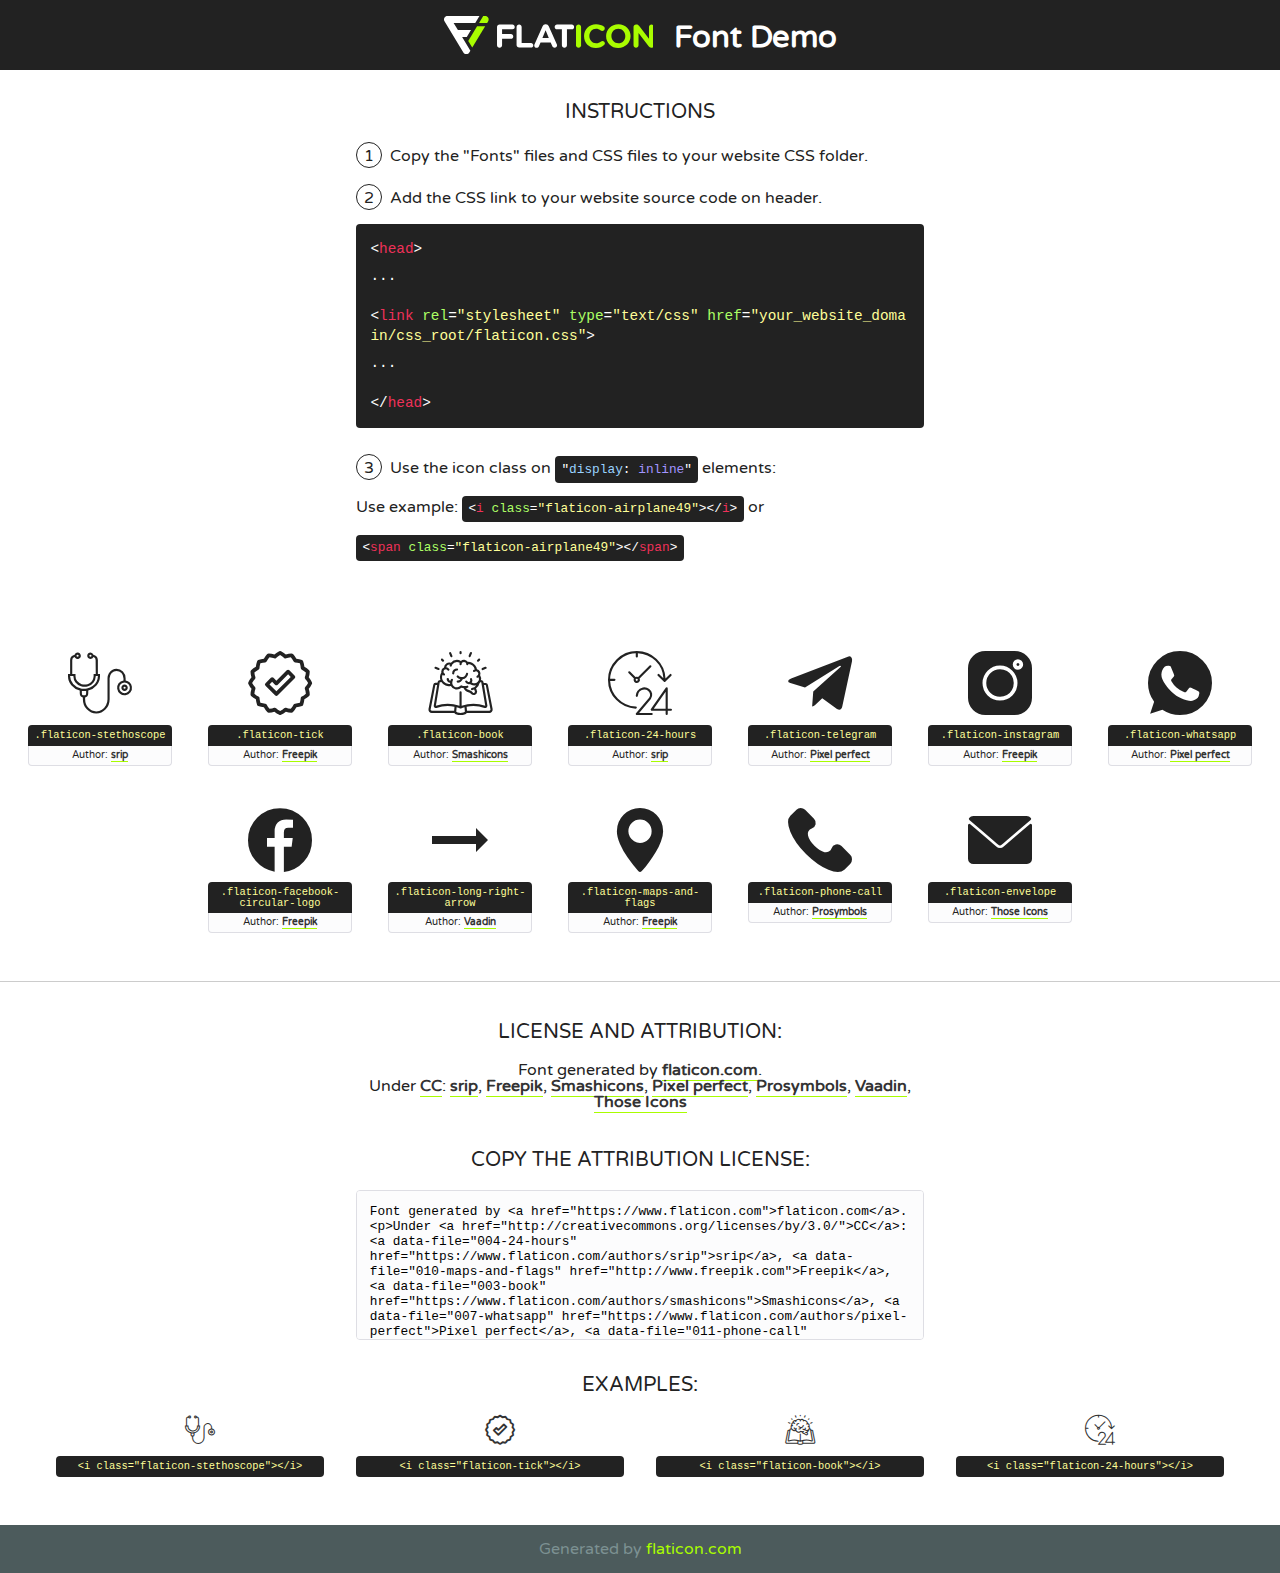
<file: src/assets/images/flaticon/flaticon.html>
<!DOCTYPE html>
<!--
  Flaticon icon font: Flaticon
  Creation date: 07/11/2020 18:33
-->
<html>
<!DOCTYPE html>
<html>

<head>
    <title>Flaticon WebFont</title>
    <link href="http://fonts.googleapis.com/css?family=Varela+Round" rel="stylesheet" type="text/css" />
    <link rel="stylesheet" type="text/css" href="flaticon.css">
    <meta charset="UTF-8">
    <style>
    html, body, div, span, applet, object, iframe,
    h1, h2, h3, h4, h5, h6, p, blockquote, pre,
    a, abbr, acronym, address, big, cite, code,
    del, dfn, em, img, ins, kbd, q, s, samp,
    small, strike, strong, sub, sup, tt, var,
    b, u, i, center,
    dl, dt, dd, ol, ul, li,
    fieldset, form, label, legend,
    table, caption, tbody, tfoot, thead, tr, th, td,
    article, aside, canvas, details, embed, 
    figure, figcaption, footer, header, hgroup, 
    menu, nav, output, ruby, section, summary,
    time, mark, audio, video {
        margin: 0;
        padding: 0;
        border: 0;
        font-size: 100%;
        font: inherit;
        vertical-align: baseline;
    }
    /* HTML5 display-role reset for older browsers */
    article, aside, details, figcaption, figure, 
    footer, header, hgroup, menu, nav, section {
        display: block;
    }
    body {
        line-height: 1;
    }
    ol, ul {
        list-style: none;
    }
    blockquote, q {
        quotes: none;
    }
    blockquote:before, blockquote:after,
    q:before, q:after {
        content: '';
        content: none;
    }
    table {
        border-collapse: collapse;
        border-spacing: 0;
    }
    body {
        font-family: 'Varela Round', Helvetica, Arial, sans-serif;
        font-size: 16px;
        color: #222;
    }
    a {
        color: #333;
        border-bottom: 1px solid #a9fd00;
        font-weight: bold;
        text-decoration: none;
    }
    * {
        -moz-box-sizing: border-box;
        -webkit-box-sizing: border-box;
        box-sizing: border-box;
        margin: 0;
        padding: 0;
    }
    [class^="flaticon-"]:before, [class*=" flaticon-"]:before, [class^="flaticon-"]:after, [class*=" flaticon-"]:after {
        font-family: Flaticon;
        font-size: 30px;
        font-style: normal;
        margin-left: 20px;
        color: #333;
    }
    .wrapper {
        max-width: 600px;
        margin: auto;
        padding: 0 1em;
    }
    .title {
        font-size: 1.25em;
        text-align: center;
        margin-bottom: 1em;
        text-transform: uppercase;
    }
    header {
        text-align: center;
        background-color: #222;
        color: #fff;
        padding: 1em;
    }
    header .logo {
        width: 210px;
        height: 38px;
        display: inline-block;
        vertical-align: middle;
        margin-right: 1em;
        border: none;
    }
    header strong {
        font-size: 1.95em;
        font-weight: bold;
        vertical-align: middle;
        margin-top: 5px;
        display: inline-block;
    }
    .demo {
        margin: 2em auto;
        line-height: 1.25em;
    }
    .demo ul li {
        margin-bottom: 1em;
    }
    .demo ul li .num {
        color: #222;
        border-radius: 20px;
        display: inline-block;
        width: 26px;
        padding: 3px;
        height: 26px;
        text-align: center;
        margin-right: 0.5em;
        border: 1px solid #222;
    }
    .demo ul li code {
        background-color: #222;
        border-radius: 4px;
        padding: 0.25em 0.5em;
        display: inline-block;
        color: #fff;
        font-family: Consolas,Monaco,Lucida Console,Liberation Mono,DejaVu Sans Mono,Bitstream Vera Sans Mono,Courier New, monospace;
        font-weight: lighter;
        margin-top: 1em;
        font-size: 0.8em;
        word-break: break-all;
    }
    .demo ul li code.big {
        padding: 1em;
        font-size: 0.9em;
    }
    .demo ul li code .red {
        color: #EF3159;
    }
    .demo ul li code .green {
        color: #ACFF65;
    }
    .demo ul li code .yellow {
        color: #FFFF99;
    }
    .demo ul li code .blue {
        color: #99D3FF;
    }
    .demo ul li code .purple {
        color: #A295FF;
    }
    .demo ul li code .dots {
        margin-top: 0.5em;
        display: block;
    }
    #glyphs {
        border-bottom: 1px solid #ccc;
        padding: 2em 0;
        text-align: center;
    }
    .glyph {
        display: inline-block;
        width: 9em;
        margin: 1em;
        text-align: center;
        vertical-align: top;
        background: #FFF;
    }
    .glyph .glyph-icon {
        padding: 10px;
        display: block;
        font-family:"Flaticon";
        font-size: 64px;
        line-height: 1;
    }
    .glyph .glyph-icon:before {
        font-size: 64px;
        color: #222;
        margin-left: 0;
    }
    .class-name {
        font-size: 0.65em;
        background-color: #222;
        color: #fff;
        border-radius: 4px 4px 0 0;
        padding: 0.5em;
        color: #FFFF99;
        font-family: Consolas,Monaco,Lucida Console,Liberation Mono,DejaVu Sans Mono,Bitstream Vera Sans Mono,Courier New, monospace;
    }
    .author-name {
        font-size: 0.6em;
        background-color: #fcfcfd;
        border: 1px solid #DEDEE4;
        border-top: 0;
        border-radius: 0 0 4px 4px;
        padding: 0.5em;
    }
    .class-name:last-child {
        font-size: 10px;
        color:#888;
    }
    .class-name:last-child a {
        font-size: 10px;
        color:#555;
    }
    .class-name:last-child a:hover {
        color:#a9fd00;
    }
    .glyph > input {
        display: block;
        width: 100px;
        margin: 5px auto;
        text-align: center;
        font-size: 12px;
        cursor: text;
    }
    .glyph > input.icon-input {
        font-family:"Flaticon";
        font-size: 16px;
        margin-bottom: 10px;
    }
    .attribution .title {
        margin-top: 2em;
    }
    .attribution textarea {
        background-color: #fcfcfd;
        padding: 1em;
        border: none;
        box-shadow: none;
        border: 1px solid #DEDEE4;
        border-radius: 4px;
        resize: none;
        width: 100%;
        height: 150px;
        font-size: 0.8em;
        font-family: Consolas,Monaco,Lucida Console,Liberation Mono,DejaVu Sans Mono,Bitstream Vera Sans Mono,Courier New, monospace;
        -webkit-appearance: none;
    }
    .iconsuse {
        margin: 2em auto;
        text-align: center;
        max-width: 1200px;
    }
    .iconsuse:after {
        content: '';
        display: table;
        clear: both;
    }
    .iconsuse .image {
        float: left;
        width: 25%;
        padding: 0 1em;
    }
    .iconsuse .image p {
        margin-bottom: 1em;
    }
    .iconsuse .image span {
        display: block;
        font-size: 0.65em;
        background-color: #222;
        color: #fff;
        border-radius: 4px;
        padding: 0.5em;
        color: #FFFF99;
        margin-top: 1em;
        font-family: Consolas,Monaco,Lucida Console,Liberation Mono,DejaVu Sans Mono,Bitstream Vera Sans Mono,Courier New, monospace;
    }
    #footer {
        text-align: center;
        background-color: #4C5B5C;
        color: #7c9192;
        padding: 1em;
    }
    #footer a {
        border: none;
        color: #a9fd00;
        font-weight: normal;
    }
    @media (max-width: 960px) {
        .iconsuse .image {
            width: 50%;
        }
    }
    @media (max-width: 560px) {
        .iconsuse .image {
            width: 100%;
        }
    }
    </style>
</head>

<body class="characters-off">

    <header>
        <a href="https://www.flaticon.com" target="_blank" class="logo">
            <svg version="1.1" xmlns="http://www.w3.org/2000/svg" xmlns:xlink="http://www.w3.org/1999/xlink" xmlns:a="http://ns.adobe.com/AdobeSVGViewerExtensions/3.0/" viewBox="0 0 560.875 102.036" enable-background="new 0 0 560.875 102.036" xml:space="preserve">
                <defs>
                </defs>
                <g>
                    <g class="letters">
                        <path fill="#ffffff" d="M141.596,29.675c0-3.777,2.985-6.767,6.764-6.767h34.438c3.426,0,6.15,2.728,6.15,6.15
                        c0,3.43-2.724,6.149-6.15,6.149h-27.674v13.091h23.719c3.429,0,6.151,2.724,6.151,6.15c0,3.43-2.723,6.149-6.151,6.149h-23.719
                        v17.574c0,3.773-2.986,6.761-6.764,6.761c-3.779,0-6.764-2.989-6.764-6.761V29.675z"></path>
                        <path fill="#ffffff" d="M193.844,29.149c0-3.781,2.985-6.767,6.764-6.767c3.776,0,6.763,2.985,6.763,6.767v42.957h25.039
                        c3.426,0,6.149,2.726,6.149,6.153c0,3.425-2.723,6.15-6.149,6.15h-31.802c-3.779,0-6.764-2.986-6.764-6.768V29.149z"></path>
                        <path fill="#ffffff" d="M241.891,75.71l21.438-48.407c1.492-3.341,4.215-5.357,7.906-5.357h0.792
                        c3.686,0,6.323,2.017,7.815,5.357l21.439,48.407c0.436,0.967,0.701,1.845,0.701,2.723c0,3.602-2.809,6.501-6.414,6.501
                        c-3.161,0-5.269-1.845-6.499-4.655l-4.132-9.661h-27.059l-4.301,10.102c-1.144,2.631-3.426,4.214-6.237,4.214
                        c-3.517,0-6.24-2.81-6.24-6.325C241.1,77.64,241.451,76.677,241.891,75.71z M279.932,58.666l-8.521-20.297l-8.526,20.297H279.932
                        z"></path>
                        <path fill="#ffffff" d="M314.864,35.387H301.86c-3.429,0-6.239-2.813-6.239-6.238c0-3.429,2.811-6.24,6.239-6.24h39.533
                        c3.426,0,6.237,2.811,6.237,6.24c0,3.425-2.811,6.238-6.237,6.238h-13.001v42.785c0,3.773-2.99,6.761-6.764,6.761
                        c-3.779,0-6.764-2.989-6.764-6.761V35.387z"></path>
                        <path fill="#A9FD00" d="M352.615,29.149c0-3.781,2.985-6.767,6.767-6.767c3.774,0,6.761,2.985,6.761,6.767v49.024
                        c0,3.773-2.987,6.761-6.761,6.761c-3.781,0-6.767-2.989-6.767-6.761V29.149z"></path>
                        <path fill="#A9FD00" d="M374.132,53.836v-0.179c0-17.481,13.178-31.801,32.065-31.801c9.22,0,15.459,2.458,20.557,6.238
                        c1.402,1.054,2.637,2.985,2.637,5.357c0,3.692-2.985,6.59-6.681,6.59c-1.845,0-3.071-0.702-4.044-1.319
                        c-3.776-2.813-7.729-4.393-12.562-4.393c-10.364,0-17.831,8.611-17.831,19.154v0.173c0,10.542,7.291,19.329,17.831,19.329
                        c5.715,0,9.492-1.756,13.359-4.834c1.049-0.874,2.458-1.491,4.039-1.491c3.429,0,6.325,2.813,6.325,6.236
                        c0,2.106-1.056,3.78-2.282,4.834c-5.539,4.834-12.036,7.733-21.878,7.733C387.572,85.464,374.132,71.493,374.132,53.836z"></path>
                        <path fill="#A9FD00" d="M433.009,53.836v-0.179c0-17.481,13.79-31.801,32.766-31.801c18.981,0,32.592,14.143,32.592,31.628v0.173
                        c0,17.483-13.785,31.807-32.769,31.807C446.625,85.464,433.009,71.32,433.009,53.836z M484.224,53.836v-0.179
                        c0-10.539-7.725-19.326-18.626-19.326c-10.893,0-18.449,8.611-18.449,19.154v0.173c0,10.542,7.73,19.329,18.626,19.329
                        C476.676,72.986,484.224,64.378,484.224,53.836z"></path>
                        <path fill="#A9FD00" d="M506.233,29.321c0-3.774,2.99-6.763,6.767-6.763h1.401c3.252,0,5.183,1.583,7.029,3.953l26.093,34.265
                        V29.059c0-3.692,2.99-6.677,6.681-6.677c3.683,0,6.671,2.985,6.671,6.677v48.934c0,3.78-2.987,6.765-6.764,6.765h-0.436
                        c-3.257,0-5.188-1.581-7.034-3.953l-27.056-35.492v32.944c0,3.687-2.985,6.676-6.678,6.676c-3.683,0-6.673-2.989-6.673-6.676
                        V29.321z"></path>
                    </g>
                    <g class="insignia">
                        <path fill="#ffffff" d="M48.372,56.137h12.517l11.156-18.537H37.186L25.688,18.539h57.825L94.668,0H9.271
                        C5.925,0,2.842,1.801,1.198,4.716c-1.644,2.907-1.593,6.482,0.134,9.343l50.38,83.501c1.678,2.781,4.689,4.476,7.938,4.476
                        c3.246,0,6.257-1.695,7.935-4.476l2.898-4.804L48.372,56.137z"></path>
                        <g class="i">
                            <path fill="#A9FD00" d="M93.575,18.539h0.031v0.004l21.652,0.004l2.705-4.488c1.727-2.861,1.778-6.436,0.133-9.343
                            C116.454,1.801,113.371,0,110.026,0h-5.294L93.575,18.539z"></path>
                            <polygon fill="#A9FD00" points="88.291,27.356 64.725,66.486 75.519,84.404 109.942,27.356"></polygon>
                        </g>
                    </g>
                </g>
            </svg>
        </a>
        <strong>Font Demo</strong>
    </header>


    <section class="demo wrapper">

        <p class="title">Instructions</p>

        <ul>
            <li>
                <span class="num">1</span>Copy the "Fonts" files and CSS files to your website CSS folder.
            </li>
            <li>
                <span class="num">2</span>Add the CSS link to your website source code on header.
                <code class="big">
                    &lt;<span class="red">head</span>&gt;
                    <br/><span class="dots">...</span>
                    <br/>&lt;<span class="red">link</span> <span class="green">rel</span>=<span class="yellow">"stylesheet"</span> <span class="green">type</span>=<span class="yellow">"text/css"</span> <span class="green">href</span>=<span class="yellow">"your_website_domain/css_root/flaticon.css"</span>&gt;
                    <br/><span class="dots">...</span>
                    <br/>&lt;/<span class="red">head</span>&gt;
                </code>
            </li>

            <li>
                <p>
                    <span class="num">3</span>Use the icon class on <code>"<span class="blue">display</span>:<span class="purple"> inline</span>"</code> elements:
                    <br />
                    Use example: <code>&lt;<span class="red">i</span> <span class="green">class</span>=<span class="yellow">&quot;flaticon-airplane49&quot;</span>&gt;&lt;/<span class="red">i</span>&gt;</code> or <code>&lt;<span class="red">span</span> <span class="green">class</span>=<span class="yellow">&quot;flaticon-airplane49&quot;</span>&gt;&lt;/<span class="red">span</span>&gt;</code>
            </li>
        </ul>

    </section>




   <section id="glyphs">          
    
      
        <div class="glyph"><div class="glyph-icon flaticon-stethoscope"></div>
            <div class="class-name">.flaticon-stethoscope</div>
            <div class="author-name">Author: <a data-file="001-stethoscope" href="https://www.flaticon.com/authors/srip">srip</a> </div> 
        </div>        
        
        <div class="glyph"><div class="glyph-icon flaticon-tick"></div>
            <div class="class-name">.flaticon-tick</div>
            <div class="author-name">Author: <a data-file="002-tick" href="http://www.freepik.com">Freepik</a> </div> 
        </div>        
        
        <div class="glyph"><div class="glyph-icon flaticon-book"></div>
            <div class="class-name">.flaticon-book</div>
            <div class="author-name">Author: <a data-file="003-book" href="https://www.flaticon.com/authors/smashicons">Smashicons</a> </div> 
        </div>        
        
        <div class="glyph"><div class="glyph-icon flaticon-24-hours"></div>
            <div class="class-name">.flaticon-24-hours</div>
            <div class="author-name">Author: <a data-file="004-24-hours" href="https://www.flaticon.com/authors/srip">srip</a> </div> 
        </div>        
        
        <div class="glyph"><div class="glyph-icon flaticon-telegram"></div>
            <div class="class-name">.flaticon-telegram</div>
            <div class="author-name">Author: <a data-file="005-telegram" href="https://www.flaticon.com/authors/pixel-perfect">Pixel perfect</a> </div> 
        </div>        
        
        <div class="glyph"><div class="glyph-icon flaticon-instagram"></div>
            <div class="class-name">.flaticon-instagram</div>
            <div class="author-name">Author: <a data-file="006-instagram" href="http://www.freepik.com">Freepik</a> </div> 
        </div>        
        
        <div class="glyph"><div class="glyph-icon flaticon-whatsapp"></div>
            <div class="class-name">.flaticon-whatsapp</div>
            <div class="author-name">Author: <a data-file="007-whatsapp" href="https://www.flaticon.com/authors/pixel-perfect">Pixel perfect</a> </div> 
        </div>        
        
        <div class="glyph"><div class="glyph-icon flaticon-facebook-circular-logo"></div>
            <div class="class-name">.flaticon-facebook-circular-logo</div>
            <div class="author-name">Author: <a data-file="008-facebook-circular-logo" href="http://www.freepik.com">Freepik</a> </div> 
        </div>        
        
        <div class="glyph"><div class="glyph-icon flaticon-long-right-arrow"></div>
            <div class="class-name">.flaticon-long-right-arrow</div>
            <div class="author-name">Author: <a data-file="009-long-right-arrow" href="https://www.flaticon.com/authors/vaadin">Vaadin</a> </div> 
        </div>        
        
        <div class="glyph"><div class="glyph-icon flaticon-maps-and-flags"></div>
            <div class="class-name">.flaticon-maps-and-flags</div>
            <div class="author-name">Author: <a data-file="010-maps-and-flags" href="http://www.freepik.com">Freepik</a> </div> 
        </div>        
        
        <div class="glyph"><div class="glyph-icon flaticon-phone-call"></div>
            <div class="class-name">.flaticon-phone-call</div>
            <div class="author-name">Author: <a data-file="011-phone-call" href="https://www.flaticon.com/authors/prosymbols">Prosymbols</a> </div> 
        </div>        
        
        <div class="glyph"><div class="glyph-icon flaticon-envelope"></div>
            <div class="class-name">.flaticon-envelope</div>
            <div class="author-name">Author: <a data-file="012-envelope" href="https://www.flaticon.com/authors/those-icons">Those Icons</a> </div> 
        </div>        
        

    </section>



    <section class="attribution wrapper"   style="text-align:center;">

      <div class="title">License and attribution:</div><div class="attrDiv">Font generated by <a href="https://www.flaticon.com">flaticon.com</a>. <div><p>Under <a href="http://creativecommons.org/licenses/by/3.0/">CC</a>: <a data-file="004-24-hours" href="https://www.flaticon.com/authors/srip">srip</a>, <a data-file="010-maps-and-flags" href="http://www.freepik.com">Freepik</a>, <a data-file="003-book" href="https://www.flaticon.com/authors/smashicons">Smashicons</a>, <a data-file="007-whatsapp" href="https://www.flaticon.com/authors/pixel-perfect">Pixel perfect</a>, <a data-file="011-phone-call" href="https://www.flaticon.com/authors/prosymbols">Prosymbols</a>, <a data-file="009-long-right-arrow" href="https://www.flaticon.com/authors/vaadin">Vaadin</a>, <a data-file="012-envelope" href="https://www.flaticon.com/authors/those-icons">Those Icons</a></p>  </div>
      </div>
      <div class="title">Copy the Attribution License:</div>

    <textarea onclick="this.focus();this.select();">Font generated by &lt;a href=&quot;https://www.flaticon.com&quot;&gt;flaticon.com&lt;/a&gt;. <p>Under <a href="http://creativecommons.org/licenses/by/3.0/">CC</a>: <a data-file="004-24-hours" href="https://www.flaticon.com/authors/srip">srip</a>, <a data-file="010-maps-and-flags" href="http://www.freepik.com">Freepik</a>, <a data-file="003-book" href="https://www.flaticon.com/authors/smashicons">Smashicons</a>, <a data-file="007-whatsapp" href="https://www.flaticon.com/authors/pixel-perfect">Pixel perfect</a>, <a data-file="011-phone-call" href="https://www.flaticon.com/authors/prosymbols">Prosymbols</a>, <a data-file="009-long-right-arrow" href="https://www.flaticon.com/authors/vaadin">Vaadin</a>, <a data-file="012-envelope" href="https://www.flaticon.com/authors/those-icons">Those Icons</a></p>  
     </textarea>

    </section>

    <section class="iconsuse">

          <div class="title">Examples:</div>            
             
            <div class="image">
                <p>
                    <i class="glyph-icon flaticon-stethoscope"></i> 
                    <span>&lt;i class=&quot;flaticon-stethoscope&quot;&gt;&lt;/i&gt;</span>
                </p>
            </div>
            
            <div class="image">
                <p>
                    <i class="glyph-icon flaticon-tick"></i> 
                    <span>&lt;i class=&quot;flaticon-tick&quot;&gt;&lt;/i&gt;</span>
                </p>
            </div>
            
            <div class="image">
                <p>
                    <i class="glyph-icon flaticon-book"></i> 
                    <span>&lt;i class=&quot;flaticon-book&quot;&gt;&lt;/i&gt;</span>
                </p>
            </div>
            
            <div class="image">
                <p>
                    <i class="glyph-icon flaticon-24-hours"></i> 
                    <span>&lt;i class=&quot;flaticon-24-hours&quot;&gt;&lt;/i&gt;</span>
                </p>
            </div>
                       
        </div>
                            
    </section>

<div id="footer">
    <div>Generated by <a href="https://www.flaticon.com">flaticon.com</a>
    </div>
</div>



</body>
</html>
</file>
<file: src/assets/images/flaticon/flaticon.css>
/*
  	Flaticon icon font: Flaticon
  	Creation date: 07/11/2020 18:33
  	*/

@font-face {
  font-family: "Flaticon";
  src: url("./Flaticon.eot");
  src: url("./Flaticon.eot?#iefix") format("embedded-opentype"),
       url("./Flaticon.woff2") format("woff2"),
       url("./Flaticon.woff") format("woff"),
       url("./Flaticon.ttf") format("truetype"),
       url("./Flaticon.svg#Flaticon") format("svg");
  font-weight: normal;
  font-style: normal;
}

@media screen and (-webkit-min-device-pixel-ratio:0) {
  @font-face {
    font-family: "Flaticon";
    src: url("./Flaticon.svg#Flaticon") format("svg");
  }
}

[class^="flaticon-"]:before, [class*=" flaticon-"]:before,
[class^="flaticon-"]:after, [class*=" flaticon-"]:after {   
  font-family: Flaticon;
        font-size: 20px;
font-style: normal;
margin-left: 20px;
}

.flaticon-stethoscope:before { content: "\f100"; }
.flaticon-tick:before { content: "\f101"; }
.flaticon-book:before { content: "\f102"; }
.flaticon-24-hours:before { content: "\f103"; }
.flaticon-telegram:before { content: "\f104"; }
.flaticon-instagram:before { content: "\f105"; }
.flaticon-whatsapp:before { content: "\f106"; }
.flaticon-facebook-circular-logo:before { content: "\f107"; }
.flaticon-long-right-arrow:before { content: "\f108"; }
.flaticon-maps-and-flags:before { content: "\f109"; }
.flaticon-phone-call:before { content: "\f10a"; }
.flaticon-envelope:before { content: "\f10b"; }
</file>
